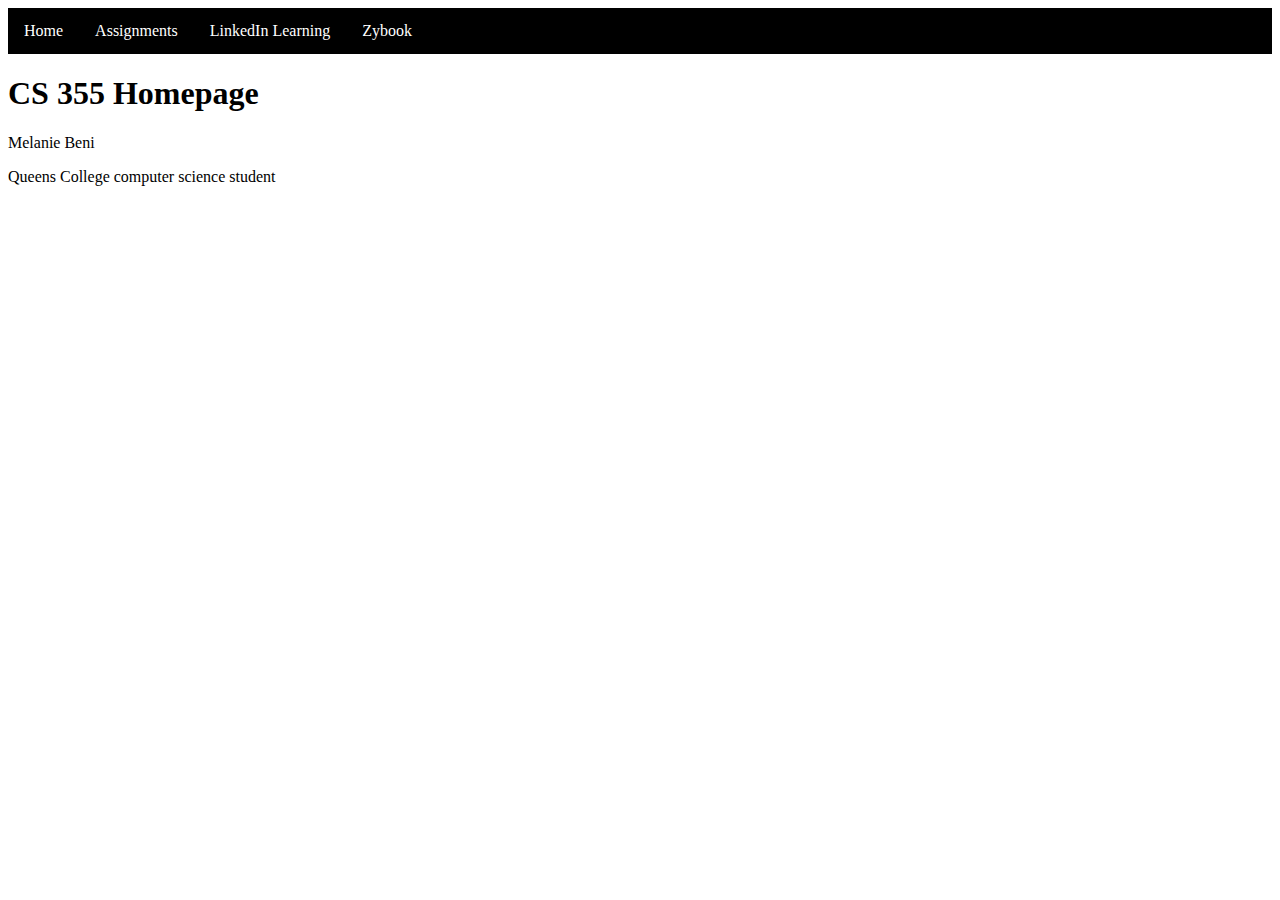
<file: index.html>
<!DOCTYPE html>
<html>
<title>CS 355 Home Page</title>

<head>
    <link rel="stylesheet" href="navbar.css">
    <meta name="viewport" content="width=device-width, initial-scale=1">
    <script src="navbar.js"></script>
</head>
<body>
<div class="nav" id="devnav">
    <a href="#home">Home</a>
    <div class="dropdown">
        <button class="dropbutton">Assignments</button>
        <div class="dropdown-content">
            <a href="https://melaniebeni.github.io/weather.html">Weather App</a>
            <a href="https://chalkboard.melaniebeni.repl.co">Chalkboard</a>
            <a href="https://github.com/melaniebeni/chalkboard">Chalkboard Code</a>
        </div>

    </div>
    <div class="dropdown">
        <button class="dropbutton">LinkedIn Learning</button>
        <div class="dropdown-content">
            <a href="https://melaniebeni.github.io/css-portfolio/resume.html">Resume Website</a>
        </div>
    </div>
    <div class="dropdown">
        <button class="dropbutton">Zybook</button>
        <div class="dropdown-content">
            <a href="https://boilerplate-npm-5.melaniebeni.repl.co">Node Part 1</a>
            <a href="https://replit.com/@melaniebeni/boilerplate-express-3#myApp.js">Node Part 1 Code</a>
            <a href="https://boilerplate-express-3.melaniebeni.repl.co">Node Part 2</a>
            <a href="https://replit.com/@melaniebeni/boilerplate-npm-5#package.json">Node Part 2 Code</a>
            <a href="https://boilerplate-mongomongoose-2.melaniebeni.repl.co">MongoDB and Mongoose</a>
            <a href="https://replit.com/@melaniebeni/boilerplate-mongomongoose-2#myApp.js">MongoDB and Mongoose Code</a>
            <a href="https://boilerplate-project-timestamp-2.melaniebeni.repl.co">Timestamp Microservice</a>
            <a href="https://replit.com/@melaniebeni/boilerplate-project-timestamp-2#server.js">Timestamp Microservice Code</a>
            <a href="https://boilerplate-project-headerparser.melaniebeni.repl.co">Request Header Parser Microservice</a>
            <a href="https://replit.com/@melaniebeni/boilerplate-project-headerparser#server.js">Request Header Parser Microservice Code</a>
            <a href="https://boilerplate-project-urlshortener.melaniebeni.repl.co">URL Shortener Microservice</a>
            <a href="https://replit.com/@melaniebeni/boilerplate-project-urlshortener#server.js">URL Shortener Microservice Code</a>
            <a href="https://boilerplate-project-exercisetracker.melaniebeni.repl.co">Exercise Tracker</a>
            <a href="https://replit.com/@melaniebeni/boilerplate-project-exercisetracker#server.js">Exercise Tracker Code</a>
            <a href="https://boilerplate-project-filemetadata.melaniebeni.repl.co">File Metadata Microservice</a>
            <a href="https://replit.com/@melaniebeni/boilerplate-project-filemetadata#server.js">File Metadata Microservice Code</a>
            <a href="https://www.freecodecamp.org/certification/fcc8daee289-1e77-4c53-a260-68b6627043ec/back-end-development-and-apis">Back End Development and APIs
Certification</a>

        </div>
    </div>
</div>
<div>
    <h1>CS 355 Homepage</h1>
    <p>Melanie Beni</p>
    <p>Queens College computer science student</p>
</div>
</body>
</html>
<! ––https://www.w3schools.com/howto/howto_js_topnav_responsive.asp––>
<! ––https://www.w3schools.com/css/css_dropdowns.asp––>
</file>
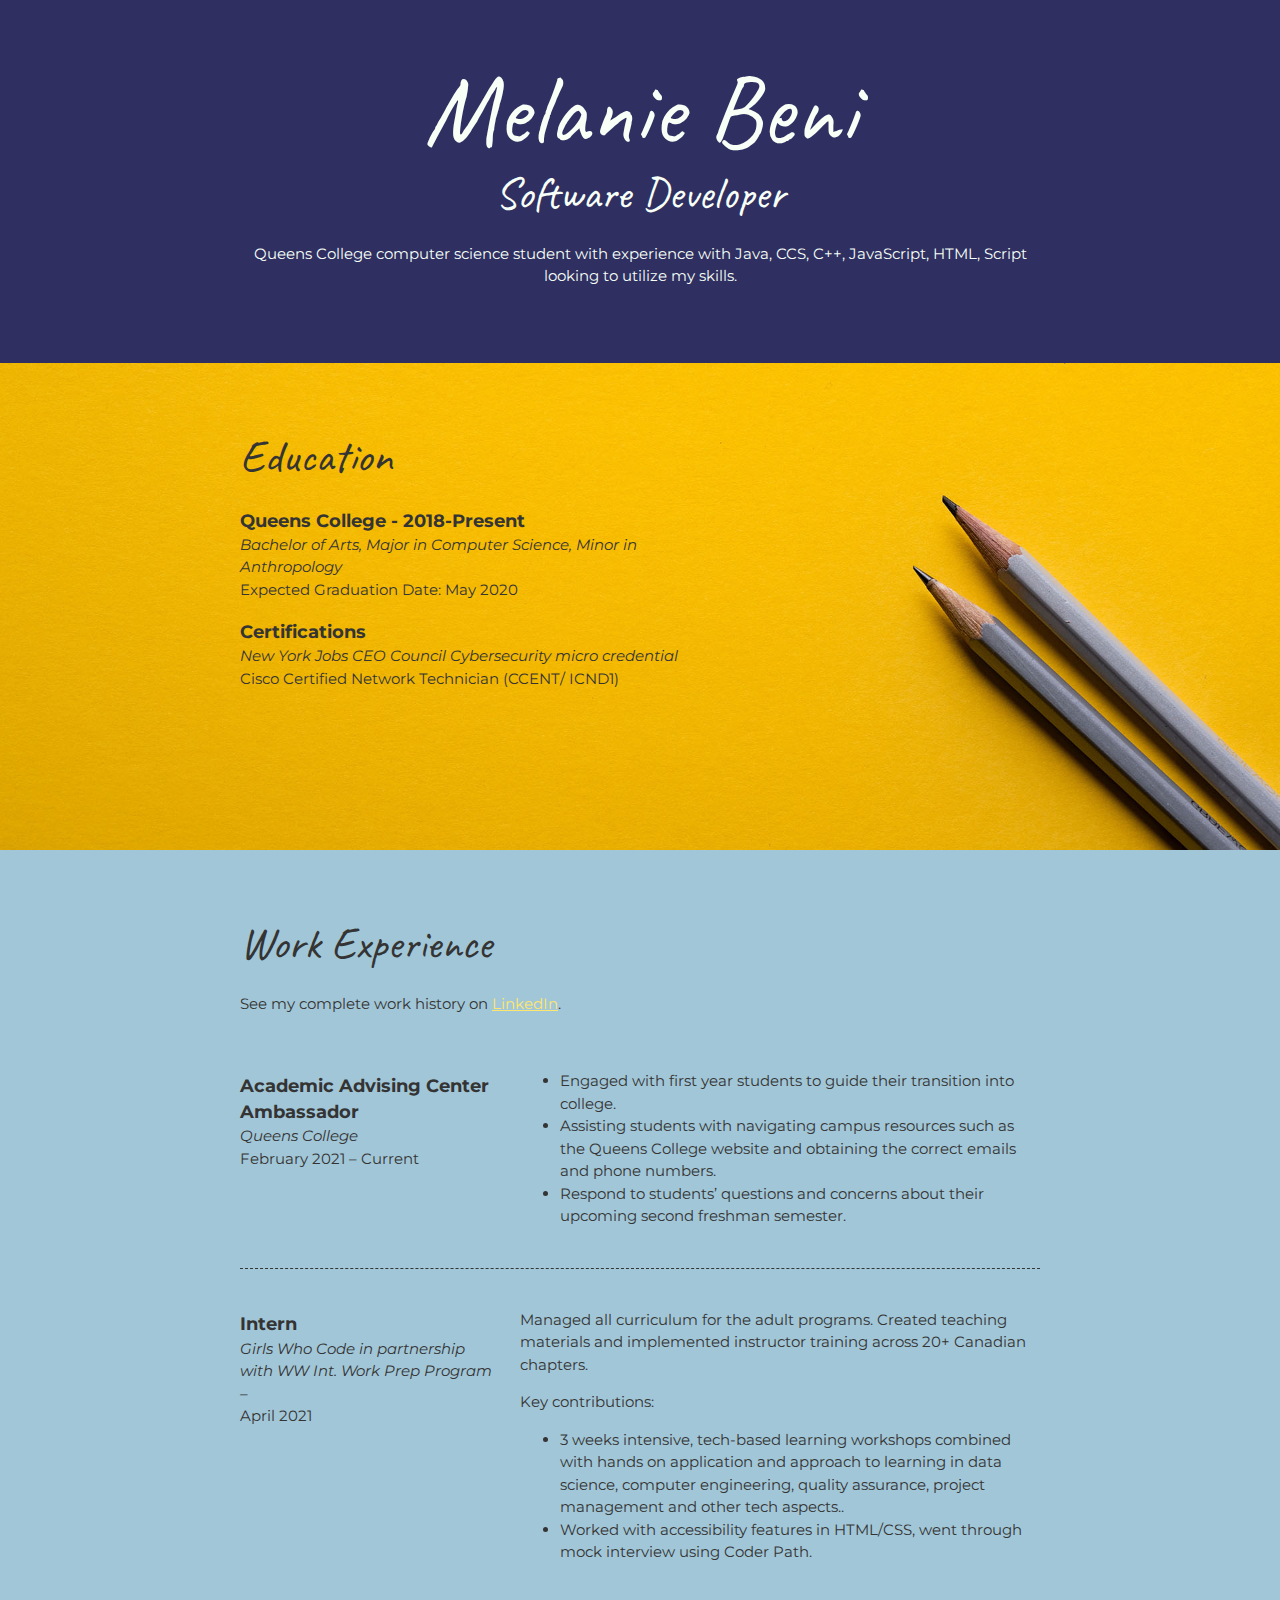
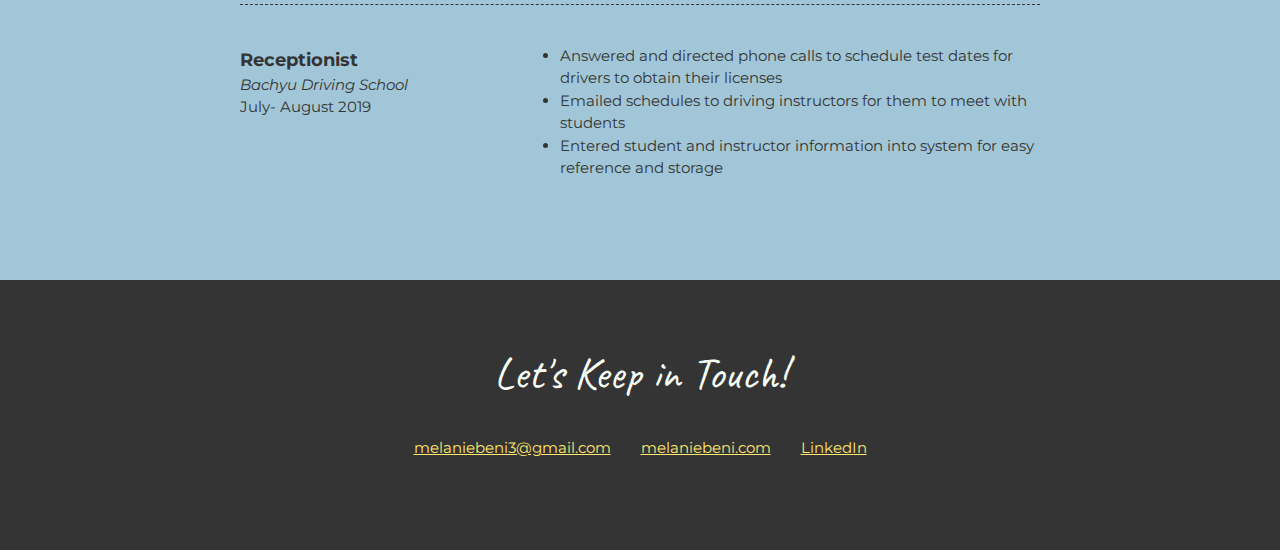
<file: css-portfolio/index.html>
<!DOCTYPE html>
<html lang="en">
  <head>
    <meta charset="UTF-8">
    <meta name="viewport" content="width=device-width, initial-scale=1.0">
    <title>Melanie Beni</title>
    <link href="https://fonts.googleapis.com/css?family=Caveat|Montserrat:400,600&display=swap" rel="stylesheet">
    <link rel="stylesheet" href="css/styles.css">
  </head>
  <body>
    <main>
      <!-- ***************  ABOUT / PROFILE  **************** -->
      <header>
        <div class="content-wrap">
          <h1>Melanie Beni</h1>
          <h2>Software Developer</h2>

          <p>Queens College computer science student with experience with Java, CCS, C++, JavaScript, HTML, Script looking to utilize my skills.</p>
        </div>
      </header>
      <!-- *************  EDUCATION & CERTIFICATIONS *********** -->
      <section class="education">
        <div class="content-wrap item-details">
          <h2>Education</h2>

          <section>
            <h3>Queens College - 2018-Present</h3>
            <p>Bachelor of Arts, Major in Computer Science, Minor in Anthropology</p>
            <p>Expected Graduation Date: May 2020 </p>
          </section>

          <section>
            <h3>Certifications</h3>
            <p>New York Jobs CEO Council Cybersecurity micro credential</p>
            <p>Cisco Certified Network Technician (CCENT/ ICND1)</p>
          </section>

        </div>
      </section>
      <!-- ****************  WORK EXPERIENCE  ******************** -->
      <section class="work-experience">
        <div class="content-wrap item-details divider">
          <h2>Work Experience</h2>
          <p>See my complete work history on <a href="https://www.linkedin.com/in/melaniebeni/">LinkedIn</a>.</p>

          <!-- Job 1 -->
          <section class="job-item">
            <div class="job-details">
              <h3>Academic Advising Center Ambassador </h3>
              <p>Queens College </p>
              <p>February 2021 – Current</p>
            </div>
            <div class="job-summary">
              <ul>
                <li>Engaged with first year students to guide their transition into college.</li>
                <li>Assisting students with navigating campus resources such as the Queens College website and obtaining the correct emails and phone numbers.</li>
                <li>Respond to students’ questions and concerns about their upcoming second freshman semester.</li>
              </ul>
            </div>
          </section>

          <!-- Job 2 -->
          <section class="job-item">
            <div class="job-details">
              <h3>Intern</h3>
              <p>Girls Who Code in partnership with WW Int. Work Prep Program –</p>
              <p>April 2021</p>
            </div>
            <div class="job-summary">
              <p>Managed all curriculum for the adult programs. Created teaching materials and implemented instructor training across 20+ Canadian chapters.</p>
              <p>Key contributions:</p>
              <ul>
                <li>3 weeks intensive, tech-based learning workshops combined with hands on application and approach to learning in data science, computer engineering, quality assurance, project management and other tech aspects..</li>
                <li>Worked with accessibility features in HTML/CSS, went through mock interview using Coder Path.</li>
              </ul>
            </div>
          </section>

          <!-- Job 3 -->
          <section class="job-item">
            <div class="job-details">
              <h3>Receptionist </h3>
              <p>Bachyu Driving School </p>
              <p>July- August 2019</p>
            </div>
            <div class="job-summary">
              <ul>
                <li>Answered and directed phone calls to schedule test dates for drivers to obtain their licenses</li>
                <li>Emailed schedules to driving instructors for them to meet with students</li>
                <li>Entered student and instructor information into system for easy reference and storage</li>
              </ul>
            </div>
          </section>
        </div>
      </section>


      <!-- ************  CONTACT INFO / SOCIAL MEDIA  ************ -->
      <footer>
        <div class="content-wrap">
          <h2>Let's Keep in Touch!</h2>

          <!-- Social media and contact links. Add or remove any networks. -->
          <ul class="contact-list">
            <li><a href="mailto:email@example.com">melaniebeni3@gmail.com</a></li>
            <li><a href="https://melaniebeni.github.io" target="_blank">melaniebeni.com</a></li>
            <li><a href="https://www.linkedin.com/in/melaniebeni/" target="_blank">LinkedIn</a></li>
          </ul>
        </div>
      </footer>
    </main>
  </body>
</html>
</file>
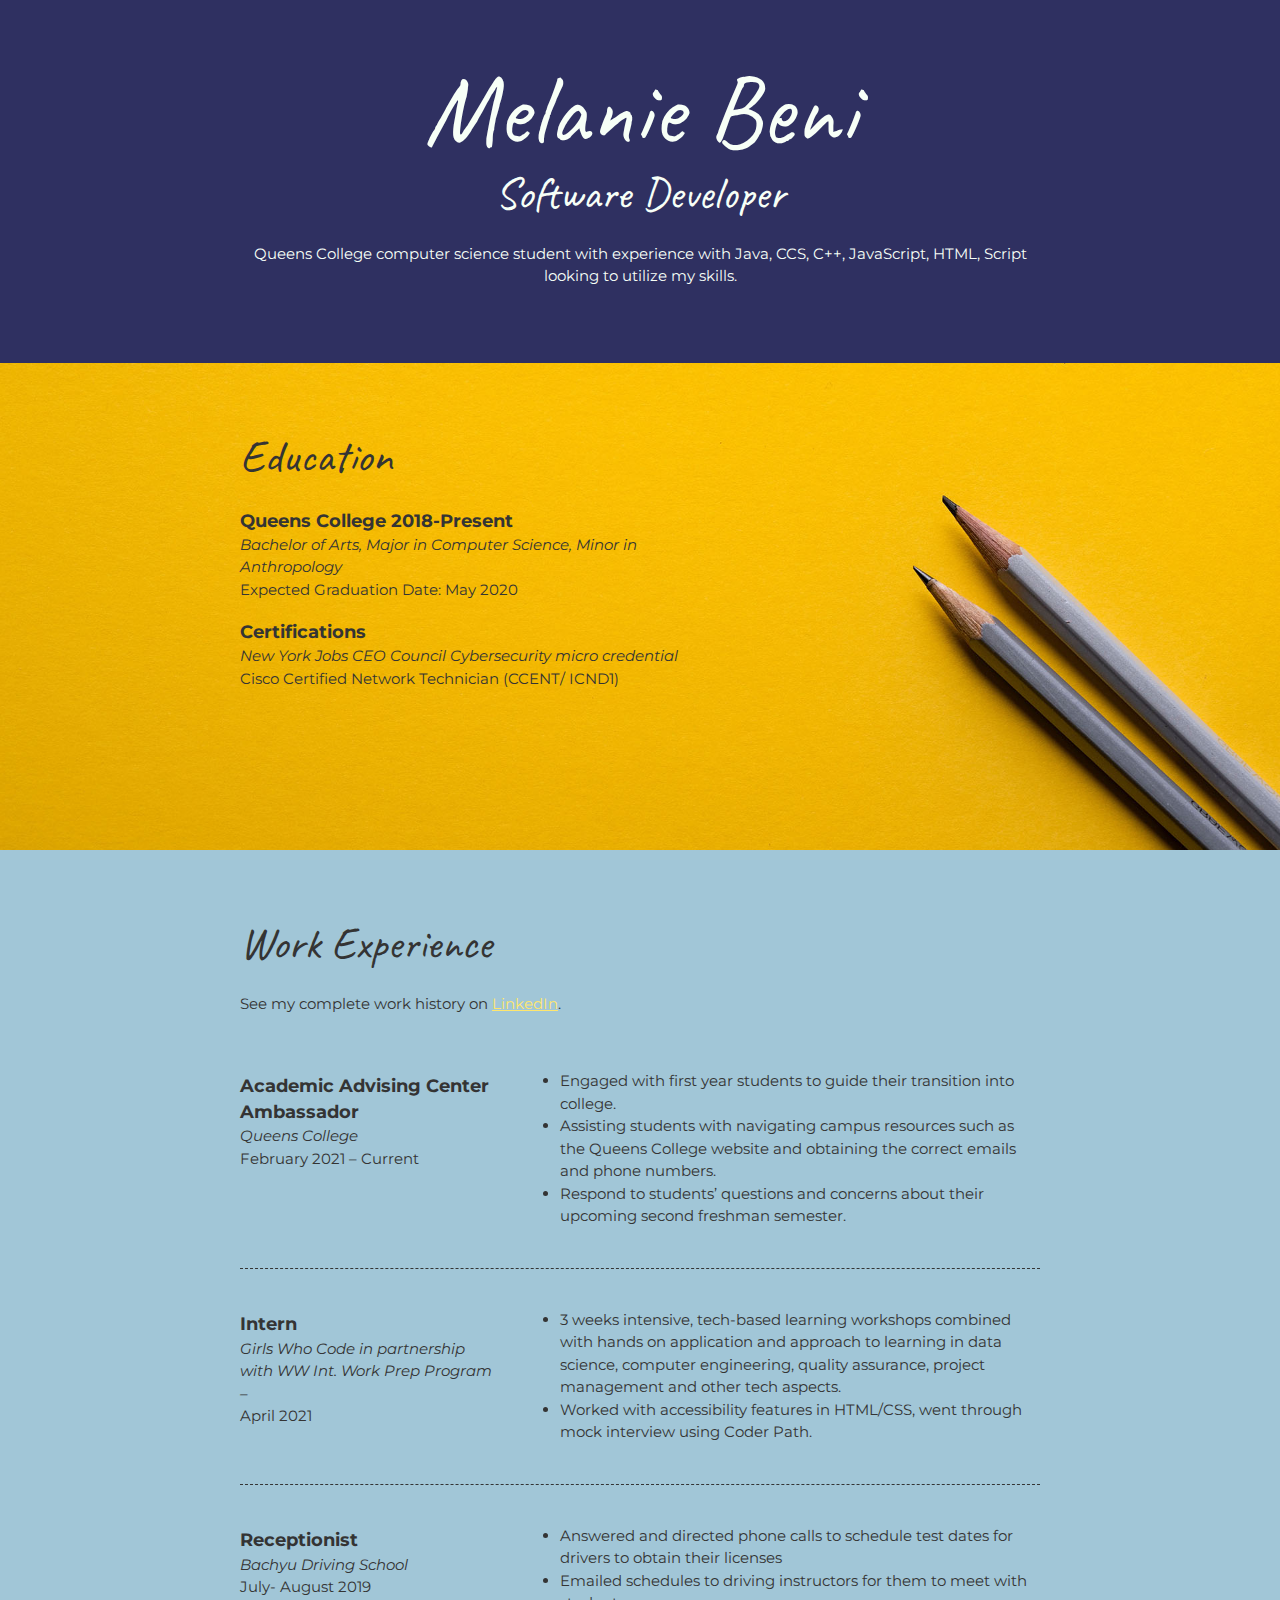
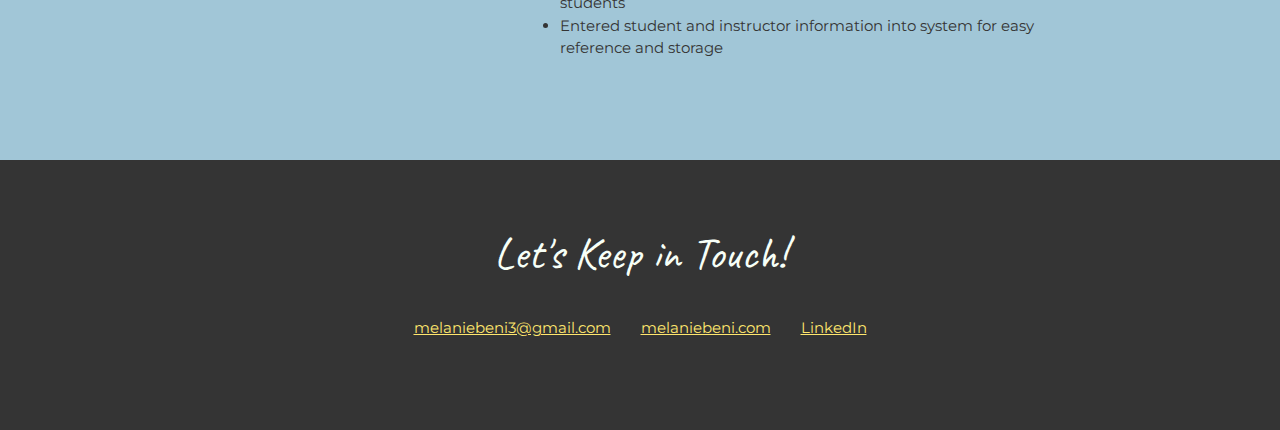
<file: css-portfolio/resume.html>
<!DOCTYPE html>
<html lang="en">
  <head>
    <meta charset="UTF-8">
    <meta name="viewport" content="width=device-width, initial-scale=1.0">
    <title>Melanie Beni</title>
    <link href="https://fonts.googleapis.com/css?family=Caveat|Montserrat:400,600&display=swap" rel="stylesheet">
    <link rel="stylesheet" href="css/styles.css">
  </head>
  <body>
    <main>
      <!-- ***************  ABOUT / PROFILE  **************** -->
      <header>
        <div class="content-wrap">
          <h1>Melanie Beni</h1>
          <h2>Software Developer</h2>

          <p>Queens College computer science student with experience with Java, CCS, C++, JavaScript, HTML, Script looking to utilize my skills.</p>
        </div>
      </header>
      <!-- *************  EDUCATION & CERTIFICATIONS *********** -->
      <section class="education">
        <div class="content-wrap item-details">
          <h2>Education</h2>

          <section>
            <h3>Queens College    2018-Present</h3>
            <p>Bachelor of Arts, Major in Computer Science, Minor in Anthropology</p>
            <p>Expected Graduation Date: May 2020 </p>
          </section>

          <section>
            <h3>Certifications</h3>
            <p>New York Jobs CEO Council Cybersecurity micro credential</p>
            <p>Cisco Certified Network Technician (CCENT/ ICND1)</p>
          </section>

        </div>
      </section>
      <!-- ****************  WORK EXPERIENCE  ******************** -->
      <section class="work-experience">
        <div class="content-wrap item-details divider">
          <h2>Work Experience</h2>
          <p>See my complete work history on <a href="https://www.linkedin.com/in/melaniebeni/">LinkedIn</a>.</p>

          <!-- Job 1 -->
          <section class="job-item">
            <div class="job-details">
              <h3>Academic Advising Center Ambassador </h3>
              <p>Queens College </p>
              <p>February 2021 – Current</p>
            </div>
            <div class="job-summary">
              <ul>
                <li>Engaged with first year students to guide their transition into college.</li>
                <li>Assisting students with navigating campus resources such as the Queens College website and obtaining the correct emails and phone numbers.</li>
                <li>Respond to students’ questions and concerns about their upcoming second freshman semester.</li>
              </ul>
            </div>
          </section>

          <!-- Job 2 -->
          <section class="job-item">
            <div class="job-details">
              <h3>Intern</h3>
              <p>Girls Who Code in partnership with WW Int. Work Prep Program –</p>
              <p>April 2021</p>
            </div>
            <div class="job-summary">
              
              <ul>
                <li>3 weeks intensive, tech-based learning workshops combined with hands on application and approach to learning in data science, computer engineering, quality assurance, project management and other tech aspects.</li>
                <li>Worked with accessibility features in HTML/CSS, went through mock interview using Coder Path.</li>
              </ul>
            </div>
          </section>

          <!-- Job 3 -->
          <section class="job-item">
            <div class="job-details">
              <h3>Receptionist </h3>
              <p>Bachyu Driving School </p>
              <p>July- August 2019</p>
            </div>
            <div class="job-summary">
              <ul>
                <li>Answered and directed phone calls to schedule test dates for drivers to obtain their licenses</li>
                <li>Emailed schedules to driving instructors for them to meet with students</li>
                <li>Entered student and instructor information into system for easy reference and storage</li>
              </ul>
            </div>
          </section>
        </div>
      </section>


      <!-- ************  CONTACT INFO / SOCIAL MEDIA  ************ -->
      <footer>
        <div class="content-wrap">
          <h2>Let's Keep in Touch!</h2>

          <!-- Social media and contact links. Add or remove any networks. -->
          <ul class="contact-list">
            <li><a href="mailto:email@example.com">melaniebeni3@gmail.com</a></li>
            <li><a href="https://melaniebeni.github.io" target="_blank">melaniebeni.com</a></li>
            <li><a href="https://www.linkedin.com/in/melaniebeni/" target="_blank">LinkedIn</a></li>
          </ul>
        </div>
      </footer>
    </main>
  </body>
</html>
</file>
<file: navbar.css>
.nav {
            overflow: hidden;
            background-color: black;
        }

        .nav a {
            float: left;
            font-size: 16px;
            color: white;
            padding: 14px 16px;
            text-decoration: none;
        }

        .dropdown {
            float: left;
            overflow: hidden;
        }

        .dropdown .dropbutton {
            font-size: 16px;
            border: none;
            outline: none;
            color: white;
            padding: 14px 16px;
            background-color: inherit;
            font-family: inherit;
            margin: 0;
        }

        .nav a:hover, .dropdown:hover .dropbutton {
            background-color: red;
        }

        .dropdown-content {
            display: none;
            position: absolute;
            background-color: gray;
            min-width: 116px;
            box-shadow: 0px 8px 16px 0px rgba(0,0,0,0.2);
        }

        .dropdown-content a {
            float: none;
            color: black;
            padding: 12px 16px;
            text-decoration: none;
            display: block;
            text-align: left;
        }

        .dropdown-content a:hover {
            background-color: #ddd;
        }

        .dropdown:hover .dropdown-content {
            display: block;
        }
        @media screen and (max-width: 600px) {
            .nav a:not(:first-child) {display: none;}
            .av a.icon {
                float: right;
                display: block;
            }
        }

        /* The "responsive" class is added to the topnav with JavaScript when the user clicks on the icon. This class makes the topnav look good on small screens (display the links vertically instead of horizontally) */
        @media screen and (max-width: 600px) {
            .nav.responsive {position: relative;}
            .nav.responsive a.icon {
                position: absolute;
                right: 0;
                top: 0;
            }
            .nav.responsive a {
                float: none;
                display: block;
                text-align: left;
            }
        }
</file>
<file: css-portfolio/css/styles.css>
/*
COLOR PALETTE
https://coolors.co/f7fff7-343434-2f3061-ffe66d-a1c6d7
#F7FFF7 - almost white
#343434 - dark gray - almost black
#2F3061 - blue dark
#FFE66D - yellow
#A1C6D7 - blue light
*/


/* Global styles
------------------------------------*/
html {
  box-sizing: border-box;
}
*, *:before, *:after {
  box-sizing: inherit;
}

body {
  color: #343434;
  margin: 0;
  padding: 0;
  font-family: 'Montserrat', sans-serif;
  font-size: 15px;
  line-height: 1.5;
}
img {
  width: 300px;
}
a {
  color: #FFE66D;
}
a:hover {
  text-decoration: none;
}
h1 {
  font-size: 100px;
  line-height: 1;
}
h2 {
  font-size: 45px;
}
h1, h2 {
  font-family: 'Caveat', cursive;
  font-weight: 400;
  margin: 0;
}
.content-wrap {
  max-width: 800px;
  width: 85%;
  margin: 0 auto;
  padding: 60px 0;
}
h3 {
  margin-bottom: 0;
}
.item-details h3 + p {
  font-style: italic;
}
.item-details h3 ~ p {
  margin: 0;
}
.divider > section {
  border-bottom: 1px dashed #343434;
  padding: 25px 0;
}
.divider > section:last-of-type {
  border-bottom: none;
}


/* Profile
------------------------------------*/
header {
  background: #2F3061;
  color: #F7FFF7;
}



/* Work Experience
------------------------------------*/
.work-experience {
  background: #A1C6D7;
}



/* Education
------------------------------------*/
.education {
  background-image: url(../images/joanna-kosinska-unsplash.jpg);
  background-size: cover;
  background-position: top right;
  padding-bottom: 100px;
}
.education p {
  width: 60%;
}


/* Contact Info
------------------------------------*/
footer {
  background: #343434;
  color: #F7FFF7;
}
.contact-list {
  list-style-type: none;
  padding: 0;
}
.contact-list a {
  padding: 15px;
  display: inline-block;
}


/* Responsive
------------------------------------*/
@media screen and (min-width:750px){
  header, footer {
    text-align: center;
  }
  .project-item img {
    float: left;
    margin-right: 20px;
  }

  .job-item {
    display: grid;
    grid-template-columns: 1fr 2fr;
    column-gap: 20px;
  }
  .contact-list {
    display: flex;
    justify-content: center;
  }
}

@media screen and (max-width:749px){
  h1 {
    font-size: 75px;
    line-height: 0.9;
    margin-bottom: 20px;
  }
  h2 {
    line-height: 1;
  }
  .contact-list a {
    padding: 5px;
  }
}
</file>
